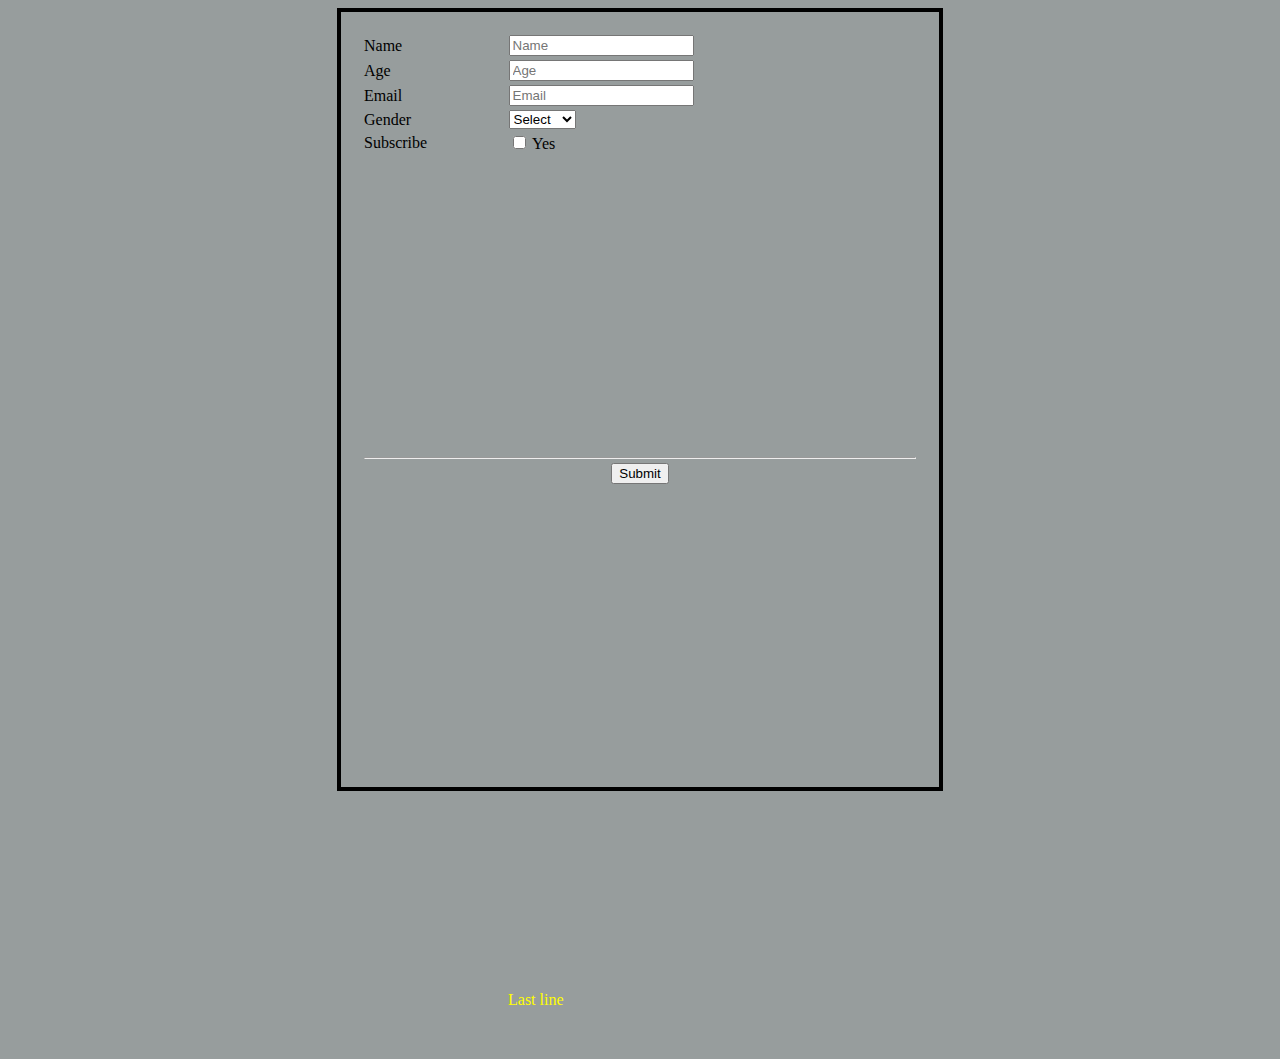
<file: clg /index.html>
<!DOCTYPE html>
<html lang="en">
<head>
    <meta charset="UTF-8">
    <meta name="viewport" content="width=device-width, initial-scale=1.0">
    <title>Document</title>
    <link rel="stylesheet" href="style.css">
</head>
<body>
    <table class="form">
        <tr>
            <td>Name</td>
            <td><input type="text" placeholder="Name"></td>
        </tr>
        <tr>
            <td>Age</td>
            <td><input type="number" placeholder="Age"></td>
        </tr>
        <tr>
            <td>Email</td>
            <td><input type="email" placeholder="Email"></td>
        </tr>
        <tr>
            <td>Gender</td>
            <td>
                <select>
                    <option value="">Select</option>
                    <option value="male">Male</option>
                    <option value="female">Female</option>
                    <option value="other">Other</option>
                </select>
            </td>
        </tr>
        <tr>
            <td>Subscribe</td>
            <td><input type="checkbox"> Yes</td>
        </tr>
        <tr>
            <td class="line" colspan="2"><hr></td>
        </tr>
        <tr>
            <td colspan="2" style="text-align:center;">
                <button type="submit">Submit</button>
            </td>
        </tr>
    </table>
    <div class="lstln">
        <p>Last line</p>
    </div>
    
</body>
</html>
</file>
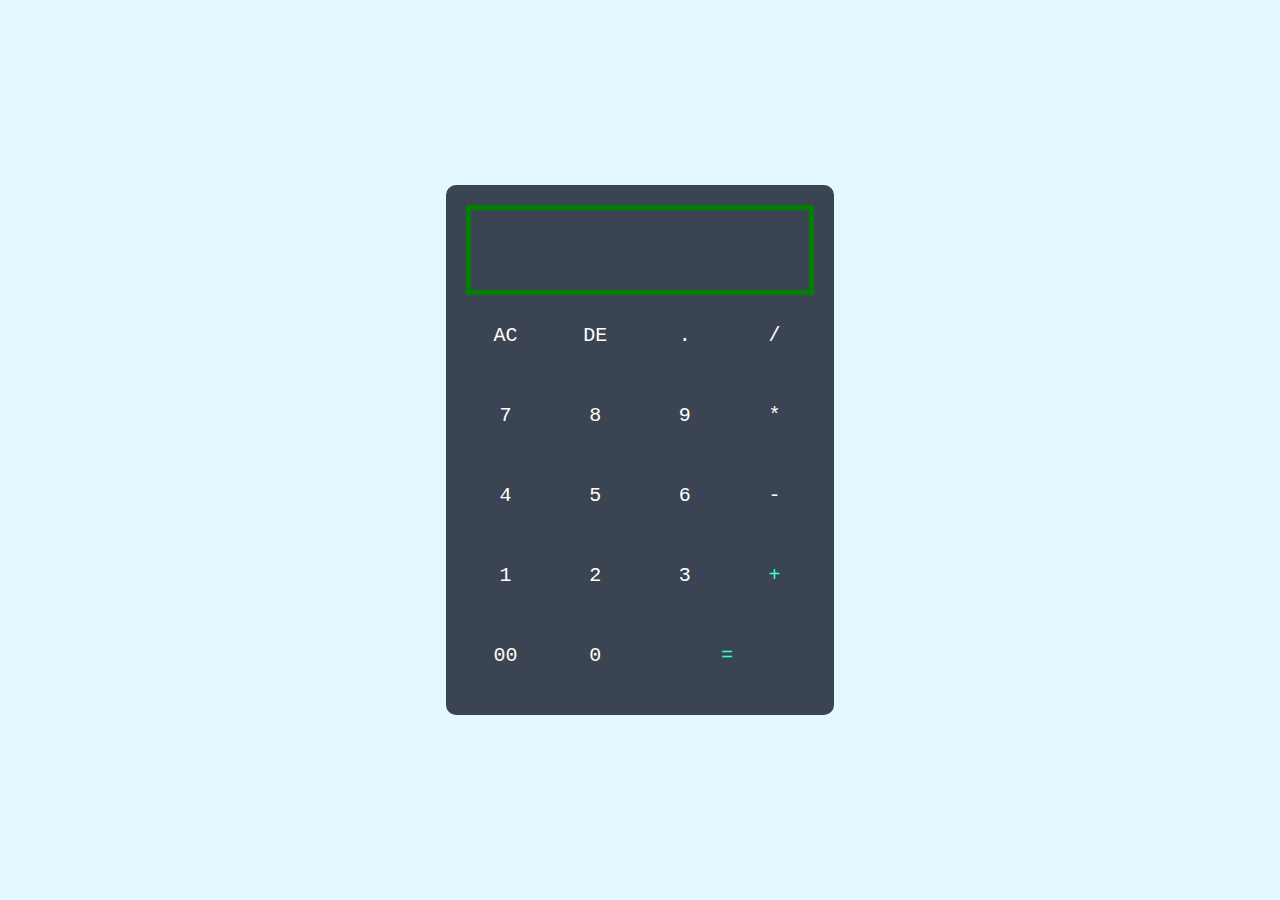
<file: design/index.html>
<!DOCTYPE html>
<html lang="en">
<head>
    <meta charset="UTF-8">
    <meta name="viewport" content="width=device-width, initial-scale=1.0">
    <title>Document</title>
    <link rel="stylesheet" href="style.css">
</head>
<body>
    <div class="container">
        <div class="calculator">
            <form>
                <div class="display" style="border:5px solid green;">
                    <input type="text" name="display">
                </div>
                <div>
                    <input type="button" value="AC" onclick="display.value =''">
                    <input type="button" value="DE" onclick="display.value =display.value.slice(0,-1)">
                    <input type="button" value="." onclick="display.value +='.' ">
                    <input type="button" value="/" onclick="display.value +='/' ">
                </div>
                <div>
                    <input type="button" value="7" onclick="display.value +='7' ">
                    <input type="button" value="8" onclick="display.value +='8' ">
                    <input type="button" value="9" onclick="display.value +='9' ">
                    <input type="button" value="*" onclick="display.value +='*' ">
                </div>
                <div>
                    <input type="button" value="4" onclick="display.value +='4' ">
                    <input type="button" value="5" onclick="display.value +='5' ">
                    <input type="button" value="6" onclick="display.value +='6' ">
                    <input type="button" value="-" onclick="display.value +='-' ">
                </div>
                <div>
                    <input type="button" value="1" onclick="display.value +='1' ">
                    <input type="button" value="2" onclick="display.value +='2' ">
                    <input type="button" value="3"  onclick="display.value +='3' ">
                    <input type="button" value="+" onclick="display.value +='+' " class="operator">
                </div>
                <div>
                    <input type="button" value="00" onclick="display.value +='00' ">
                    <input type="button" value="0" onclick="display.value +='0' ">
                    <input type="button" value="=" class="equal operator" onclick="display.value =eval(display.value) ">
                </div>
            </form>
        </div>
    </div>
</body>
</html>
</file>
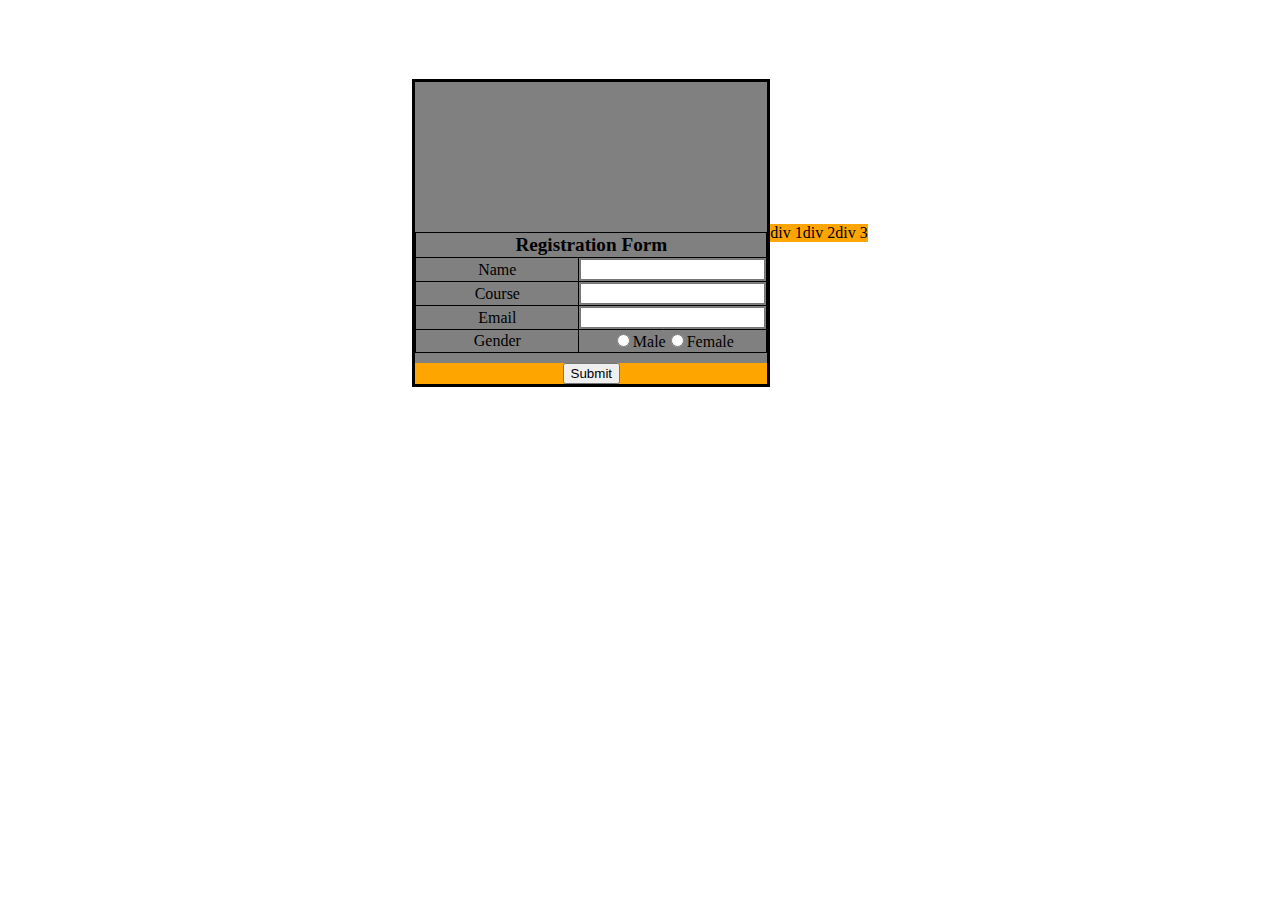
<file: html/index.html>
<!DOCTYPE html>
<html lang="en">
<head>
    <meta charset="UTF-8">
    <meta name="viewport" content="width=device-width, initial-scale=1.0">
    <title>Document</title>
    <link rel="stylesheet" href="style.css">
</head>
<body>
    <div class="box">
    <table>
        <th colspan="2">
            <big>Registration Form</big>
        </th>
        <tr>
            <td width="160">Name</td><td><input type="text"></td>
        </tr>
        <tr>
            <td width="160">Course</td><td><input type="text"></td>
        </tr>
        <tr>
            <td width="160">Email</td><td><input type="text"></td>
        </tr>
        <tr>
            <td width="160">Gender</td><td><input type="radio" value="Male" name="class">Male<input type="radio" value="Female" name="class">Female</td>
        </tr>
    </table>
    <div class="center-btn">
        <input type="submit">
    </div>
        
    </div>
    <div>div 1</div>
    <br>
    <div>div 2</div>
    <br>
    <div>div 3</div>
</body>
</html>
</file>
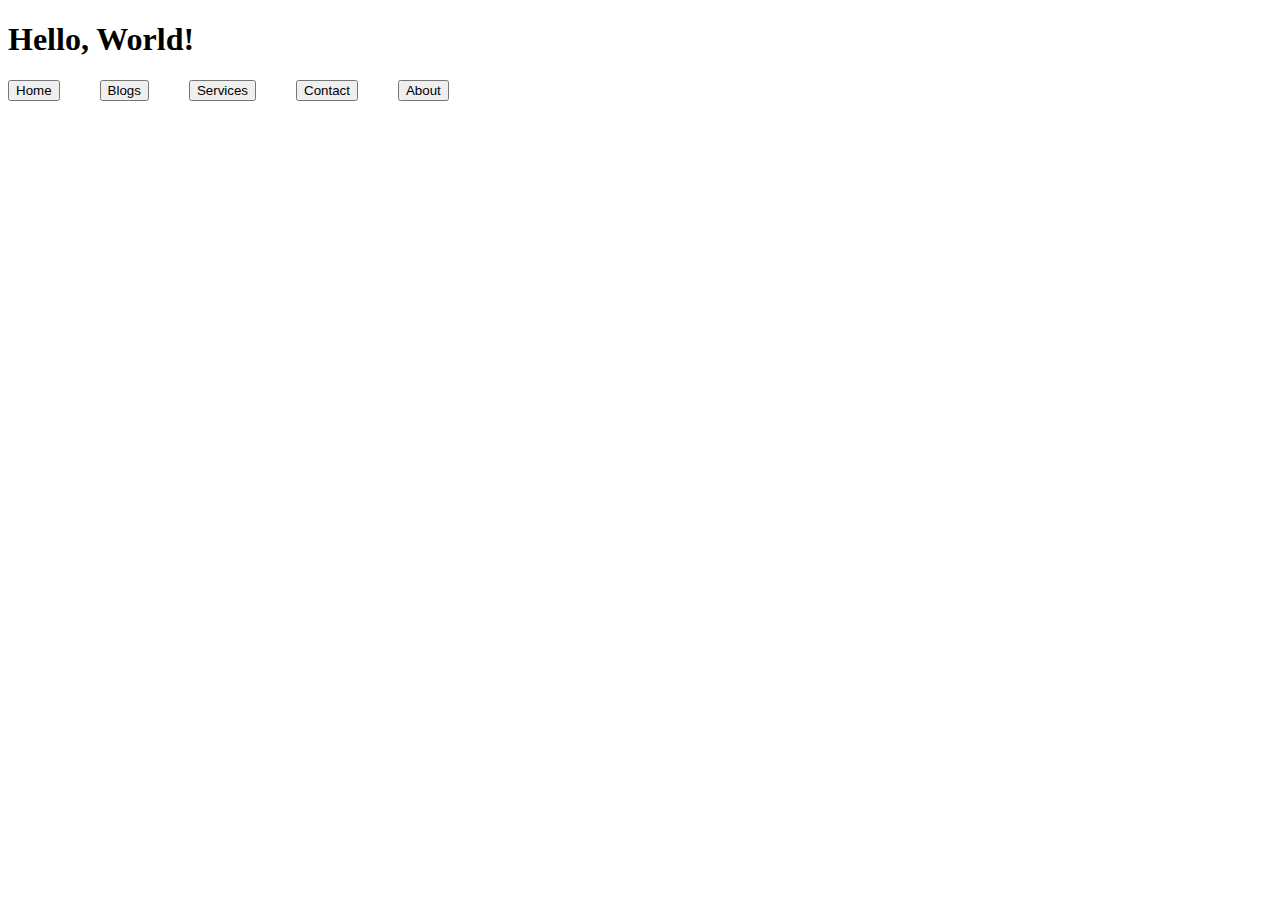
<file: clg /HTML/index.html>
<!DOCTYPE html>

<html>
<head>
  <meta http-equiv="CONTENT-TYPE" content="text/html; charset=UTF-8">
  <title>Hello, World!</title>
  
  <style>
  body:before {
  content: "";
  position: absolute;
  inset: 40% -60% 0 -60%;
  opacity: 0.3;
  pointer-events: none;
}

nav {
  position: relative;
  z-index: 1;
}

nav ul {
  margin: 0;
  padding: 0;
  list-style: none;
  display: flex;
  gap: 40px;
}

nav:before .active-element {
  transform: rotateY(180deg);
}

  
  </style>
</head>
<body>
  <h1>
    Hello, World!
  </h1>
  <nav><ul>
    <li class="active">
      <button>Home</button>
    </li>
    <li>
      <button>Blogs</button>
    </li>
    <li>
      <button>Services</button>
    </li>
    <li>
      <button>Contact</button>
    </li>
    <li>
      <button>About</button>
    </li>
  </ul></nav>
</body>
</html>
</file>
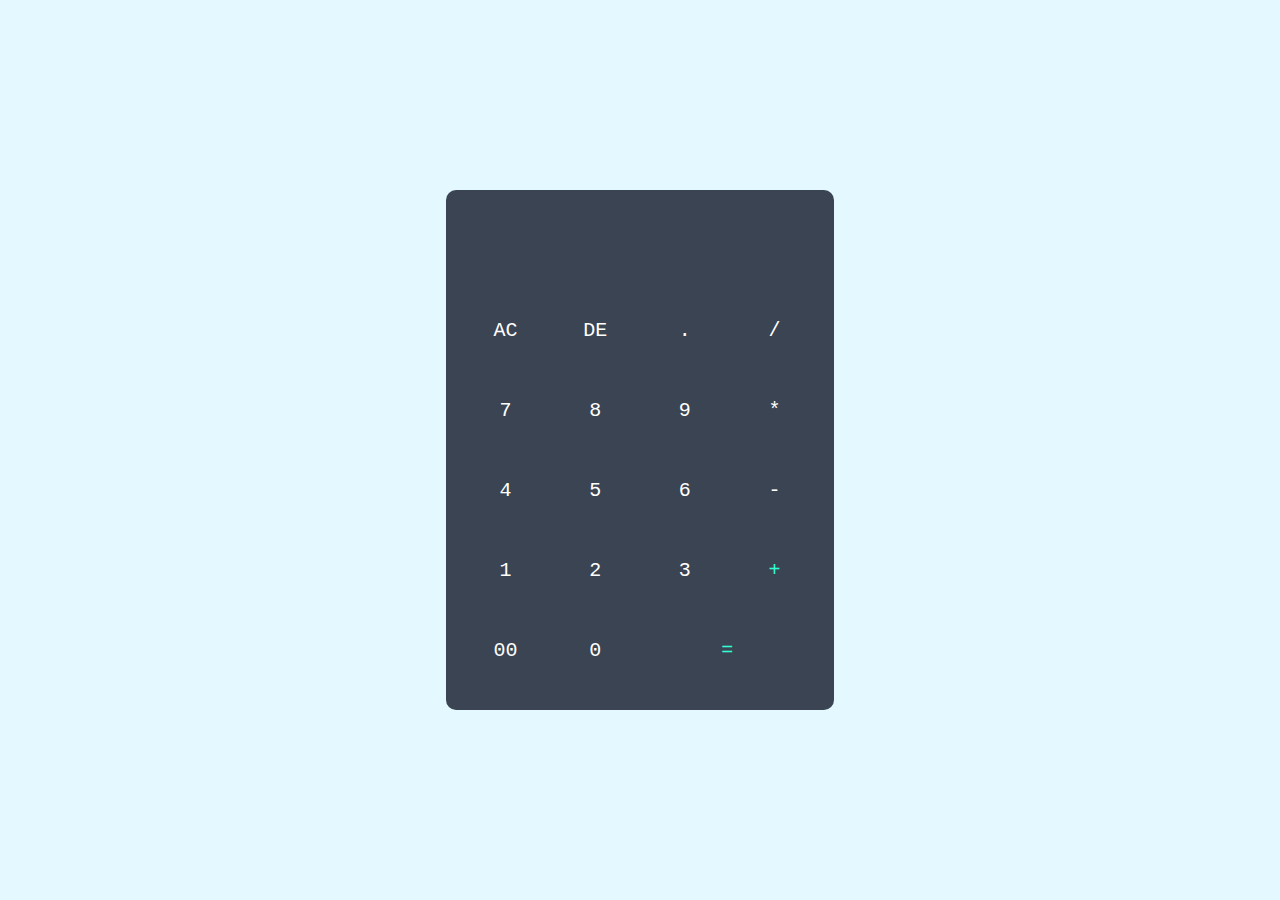
<file: design/design.html>
<!DOCTYPE html>
<html lang="en">
<head>
    <meta charset="UTF-8">
    <meta name="viewport" content="width=device-width, initial-scale=1.0">
    <title>Document</title>
    <link rel="stylesheet" href="style.css">
</head>
<body>
    <div class="container">
        <div class="calculator">
            <form>
                <div class="display">
                    <input type="text" name="display">
                </div>
                <div>
                    <input type="button" value="AC" onclick="display.value =''">
                    <input type="button" value="DE" onclick="display.value =display.value.slice(0,-1)">
                    <input type="button" value="." onclick="display.value +='.' ">
                    <input type="button" value="/" onclick="display.value +='/' ">
                </div>
                <div>
                    <input type="button" value="7" onclick="display.value +='7' ">
                    <input type="button" value="8" onclick="display.value +='8' ">
                    <input type="button" value="9" onclick="display.value +='9' ">
                    <input type="button" value="*" onclick="display.value +='*' ">
                </div>
                <div>
                    <input type="button" value="4" onclick="display.value +='4' ">
                    <input type="button" value="5" onclick="display.value +='5' ">
                    <input type="button" value="6" onclick="display.value +='6' ">
                    <input type="button" value="-" onclick="display.value +='-' ">
                </div>
                <div>
                    <input type="button" value="1" onclick="display.value+='1'" >
                    <input type="button" value="2" onclick="display.value+='2'" >
                    <input type="button" value="3"  >
                    <input type="button" value="+" class="operator">
                </div>
                <div>
                    <input type="button" value="00" onclick="display.value +='00' ">
                    <input type="button" value="0" onclick="display.value +='0' ">
                    <input type="button" value="=" class="equal operator" onclick="display.value =eval(display.value) ">
                </div>
            </form>
        </div>
    </div>
</body>
</html>
</file>
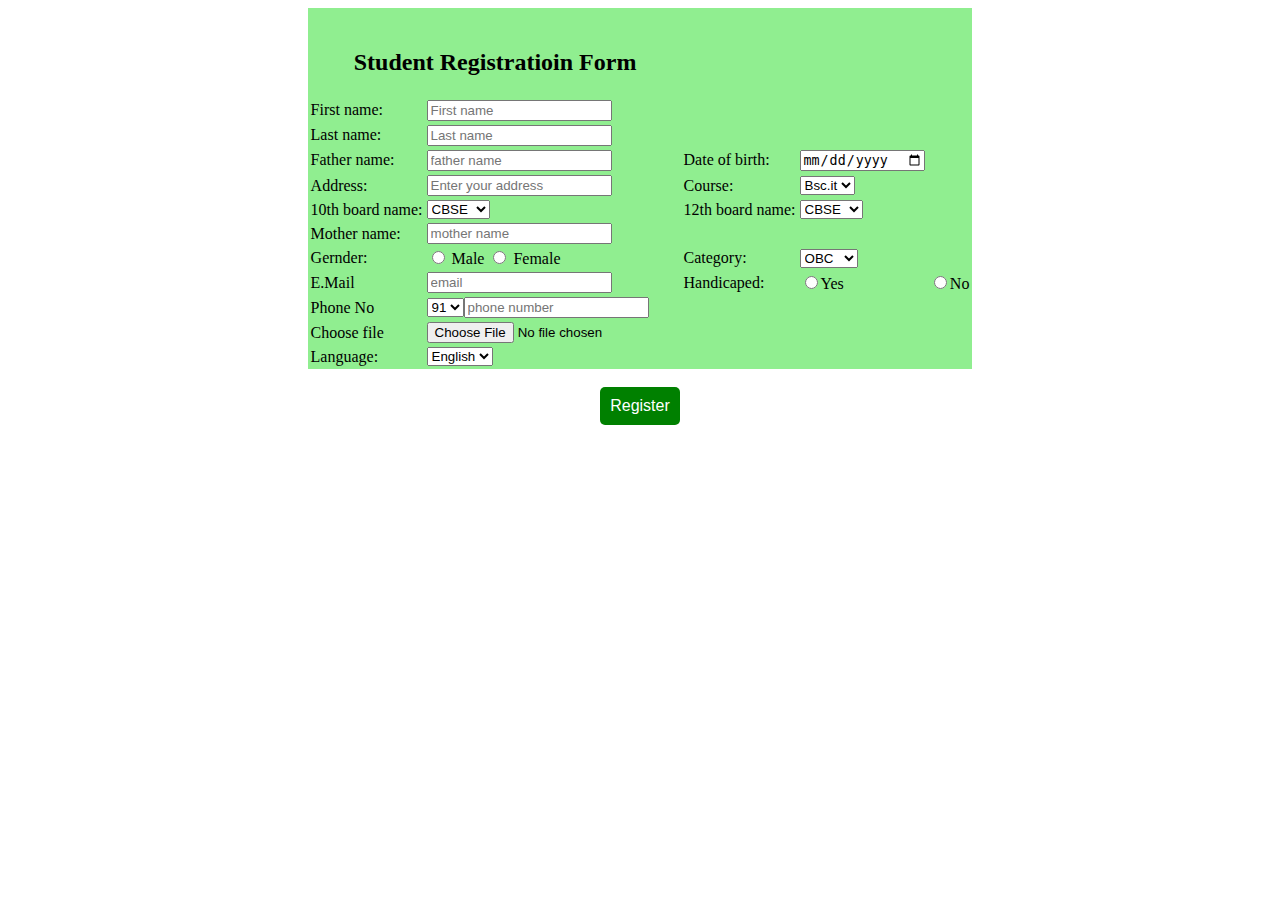
<file: html/cw.html>
<!DOCTYPE html>
<html lang="en">
<head>
    <title>Student Registraion form</title>
    <meta charset="UTF-8">
    <meta name="viewport" content="width=<device-width>, initial-scale=1.0">
    <title>Document</title>
</head>
<body>
    <center>
    <form>  <table border="0.9" width="0" align="centre" bgcolor="lightgreen"><tr><th colspan="2"  >&nbsp;<h2 align="centre"> Student Registratioin Form</h2> </th></tr>
        
            <tr>
                <td>
                First name:
                </td>
             <td>   <input type="text"  name=""      placeholder="First name"   </td>
            </tr>
            <tr>
                <td>Last name:</td>


                <td><input type="text" name="" placeholder="Last name"</td>
            </tr>
            <tr>
                <td>Father name:</td>
                <td><input type="text" name="" placeholder="father name" </td>
                <td>Date of birth:</td>
                <td><input type="date" name="" placeholder="dd-mm-yy"</td>
            </tr>
            <tr>
                <td>Address:</td>
                <td><input type="text" name="" placeholder="Enter your address" </td> 
            <td>Course:</td>
        <td><select><option>Bsc.it</option><option>BCA</option><option>BBM</option></select></td></tr>
                <tr>
                <td>10th board name:</td> <td><select><option>CBSE</option><option>BSEB</option><option>ICSCE</option></select></td>
                <td>12th board name:</td>
                <td><select><option>CBSE</option><option>BSEB</option><option>ICSCE</option></select></td>
              
            </tr>
            <tr>
                <td>Mother name:</td>
                <td><input type="text" name="" placeholder="mother name" </td>
                </tr>
                
               
            
            <tr>
                <td> Gernder:</td>
                <td>
                    <input type="radio" name="Gender"> Male
                    <input type="radio" name="Gender"> Female
                </td>         <td>Category:</td>
                               <td><select><option>OBC</option> <option>GEN</option><option>SC-St</option></select></td>

              </tr>

              <tr>
                <td>E.Mail</td>
                <td><input type="mail" name="" placeholder="email"</td>
                <td>Handicaped:</td>
                <td><input type="radio" name="Hendicaped">Yes</td>
                <td><input type="radio" name="Hendicaped">No</td>
              </tr>
              <tr>
                <td>Phone No</td>
                <td><select>
                    <option> 91</option>
                    <option> 93</option><option> 94</option><option> 71</option>
                    <input type="phone" placeholder="phone number">
                </select></td>
              </tr>
              <tr>
                <td>Choose file</td>
                <td><input type="file" name="" placeholder="choose file"> </td>
              </tr>
              <tr>
                        
               <td>Language:</td> <td> <select><option>English</option>
                             <option>Hindi</option></select> </td>
              </tr>
        </table>
        <br>
        
        <button type="submit" align="centre" style="background-color: green; color: white; padding: 10px; border: none; border-radius: 5px; font-size: 16px;">Register</button
        </center>
        
    </form>
</body>
</html>
</file>
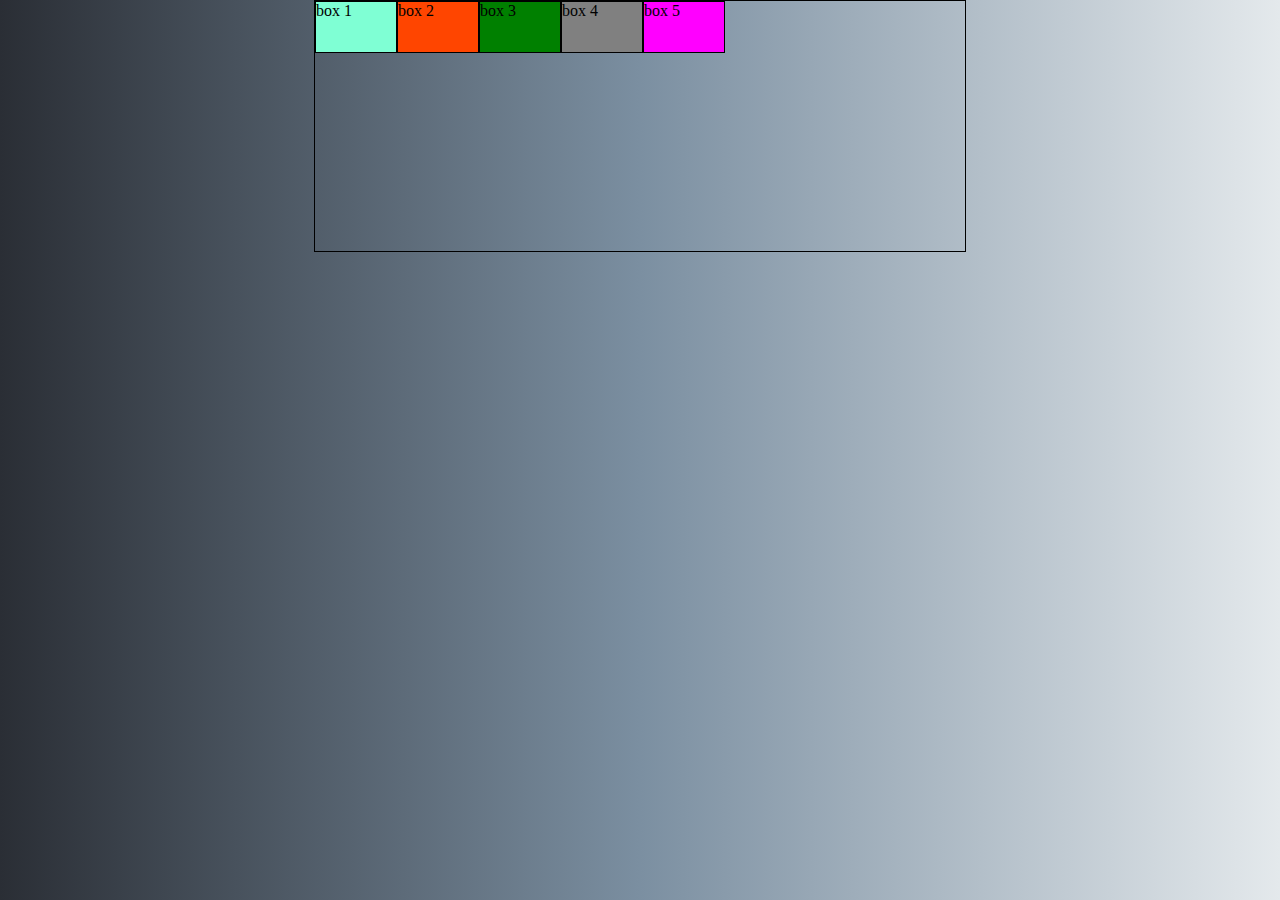
<file: html/explore.html>
<!DOCTYPE html>
<html lang="en">
<head>
    <meta charset="UTF-8">
    <meta name="viewport" content="width=device-width, initial-scale=1.0">
    <title>Document</title>
    <link rel="stylesheet" href="explore.css">
</head>
<body style="background: linear-gradient(to right, #2A2E35, #7B8FA1, #E4E9EC);">
    <div id="container">
        <div id="box1">box 1</div>
        <div id="box2">box 2</div>
        <div id="box3">box 3</div>
        <div id="box4">box 4</div>
        <div id="box5">box 5</div>      
    </div>
</body>
</html>
</file>
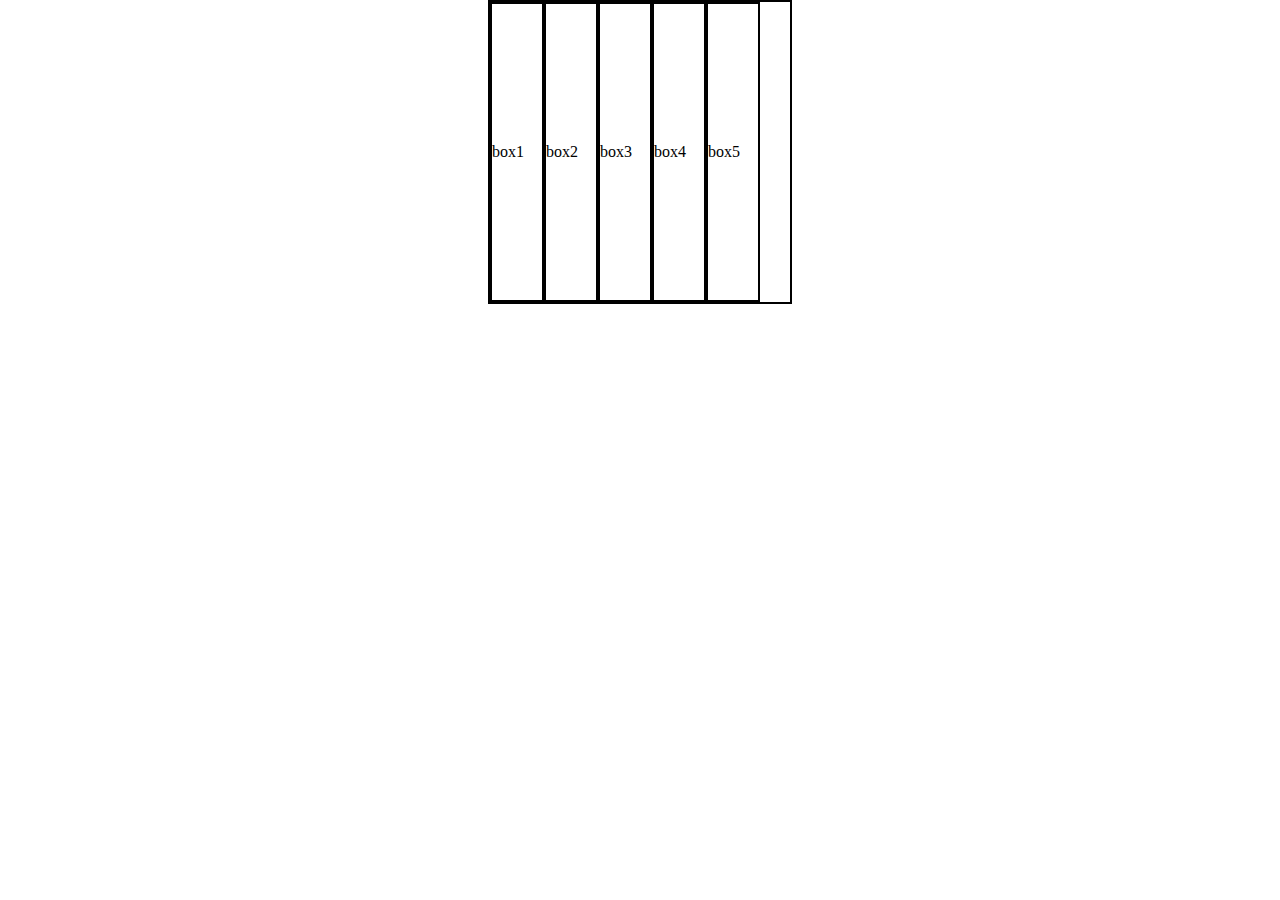
<file: html/flexbox.html>
<!DOCTYPE html>
<html>
<head>
	<meta http-equiv="CONTENT-TYPE" content="text/html; charset=UTF-8">
	<title>Hello, World!</title>
	<link rel="stylesheet" href="flexbox.css">
</head>
<body>
	<div class="container">
		<div id="box1">box1</div>
		<div id="box2">box2</div>
		<div id="box3">box3</div>
		<div id="box4">box4</div>
		<div id="box5">box5</div>
	</div>
</body>
</html>
</file>
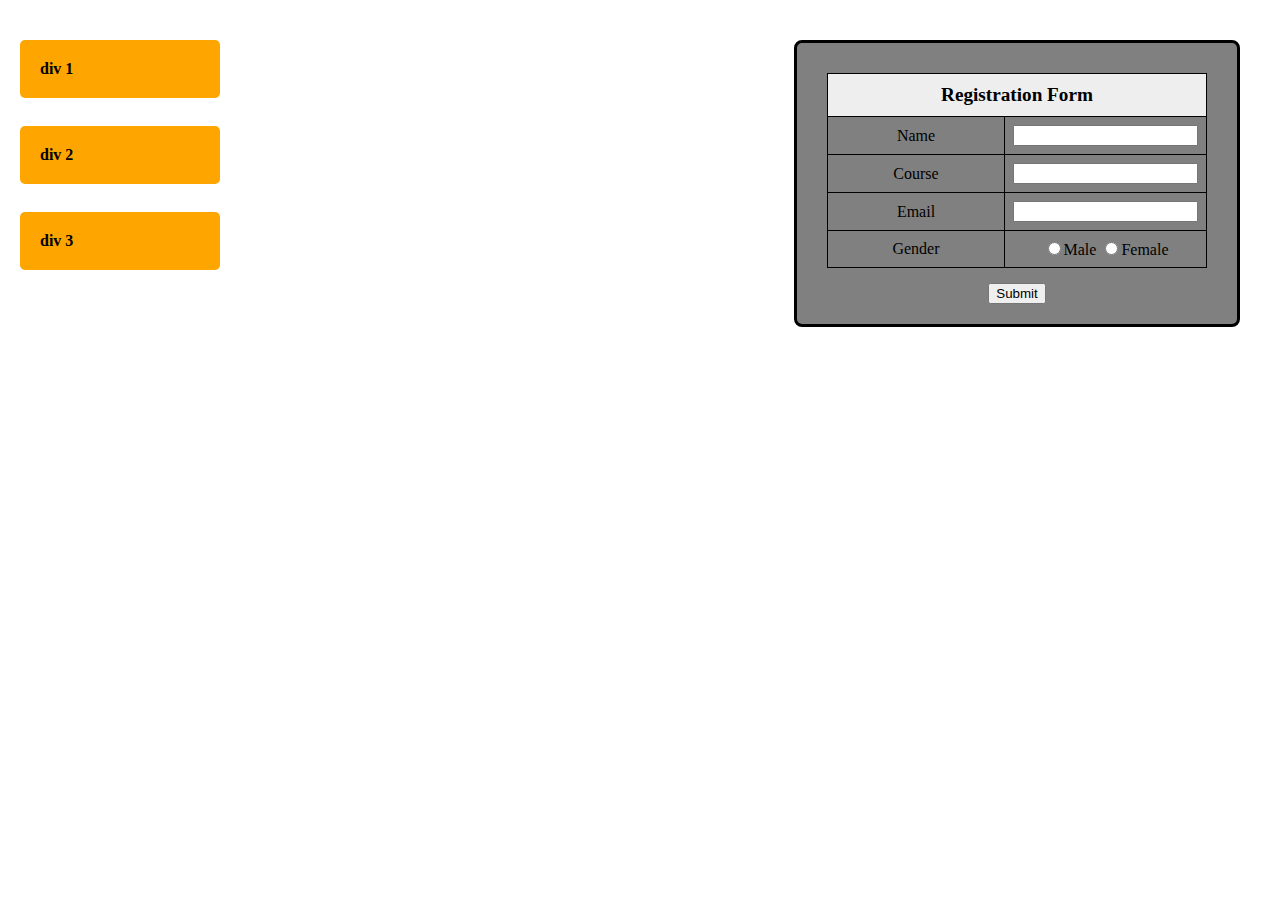
<file: html/newindex.html>
<!DOCTYPE html>
<html lang="en">
<head>
    <meta charset="UTF-8">
    <meta name="viewport" content="width=device-width, initial-scale=1.0">
    <title>Document</title>
    <link rel="stylesheet" href="newstyle.css">
</head>
<body>
    <div class="container">
        <div class="left-side">
            <div>div 1</div>
            <br>
            <div>div 2</div>
            <br>
            <div>div 3</div>
        </div>
        <div class="right-side">
            <div class="box">
                <table>
                    <tr>
                        <th colspan="2">
                            <big>Registration Form</big>
                        </th>
                    </tr>
                    <tr>
                        <td width="160">Name</td><td><input type="text"></td>
                    </tr>
                    <tr>
                        <td width="160">Course</td><td><input type="text"></td>
                    </tr>
                    <tr>
                        <td width="160">Email</td><td><input type="text"></td>
                    </tr>
                    <tr>
                        <td width="160">Gender</td>
                        <td>
                            <input type="radio" value="Male" name="class">Male
                            <input type="radio" value="Female" name="class">Female
                        </td>
                    </tr>
                </table>
                <div class="center-btn">
                    <input type="submit">
                </div>
            </div>
        </div>
    </div>
</body>
</html>
</file>
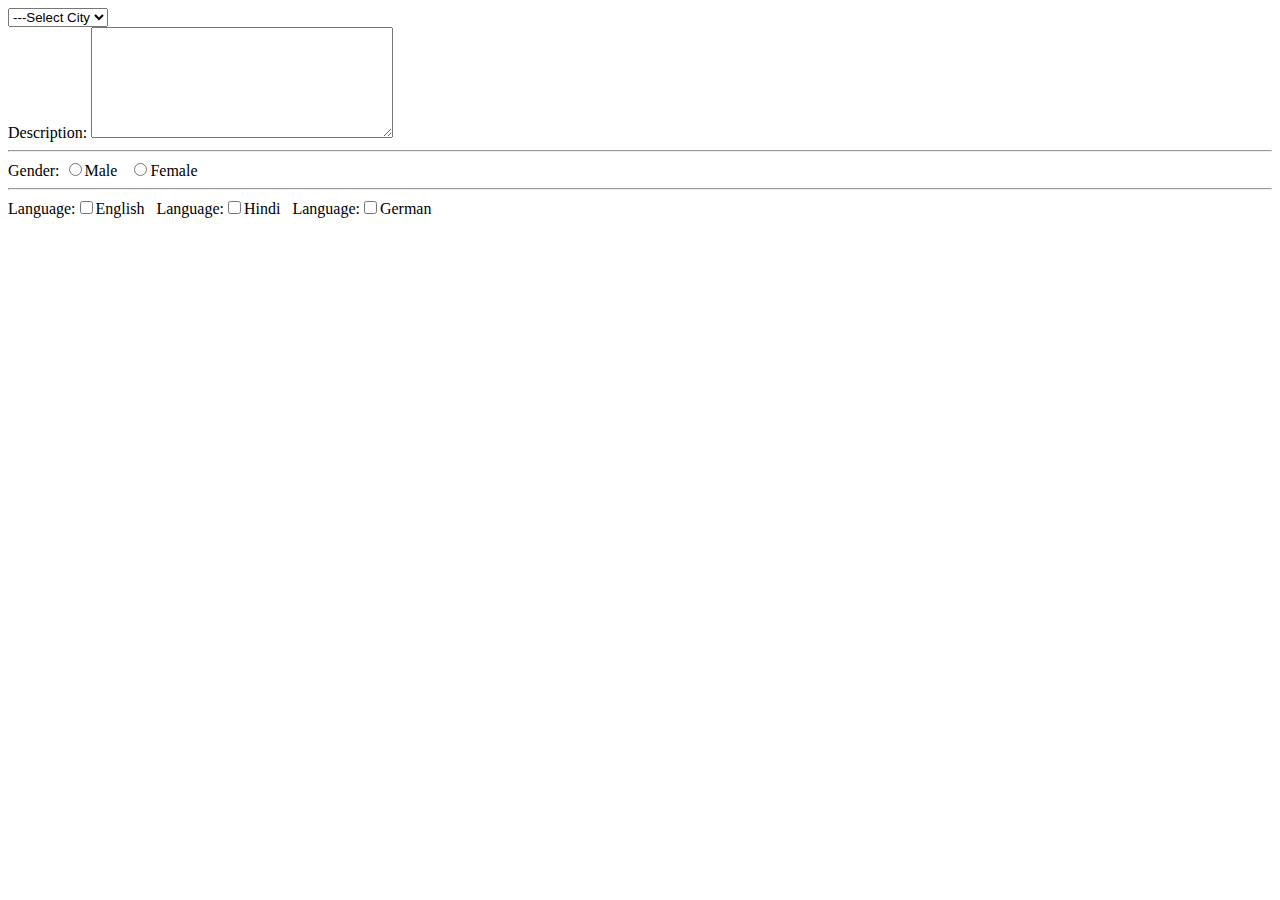
<file: html/selecttag.html>
<!DOCTYPE html>
<html lang="en">
<head>
    <meta charset="UTF-8">
    <meta name="viewport" content="width=<device-width>, initial-scale=1.0">
    <title>Document</title>
</head>
<body>
    <select>
        <option>---Select City</option>
        <Option>Patna</Option>
        <Option>Delhi</Option>
        <Option>Mumbai</Option>
    </select>
    <br>
    Description: <textarea rows="7" cols="35"></textarea>
    <hr>
    Gender: <input type="radio" name="gender" value="Male">Male &nbsp;
    <input type="radio" name="gender" value="female">Female
<hr>
Language:<input type="checkbox" name="language" value="English">English &nbsp;
Language:<input type="checkbox" name="language" value="Hindi">Hindi &nbsp;
Language:<input type="checkbox" name="language" value="German">German &nbsp;
</body>
</html>
</file>
<file: clg /style.css>
body{
    background-color: rgb(151, 157, 157);
}
p{
    color:yellow;
}
.line hr{
    padding: 20px;
    width:550px;
    height: -30;
    padding: 0px;
    margin:300px 0px 0px 0px;
    
}
.form{
    width: 600px;
    margin:auto;
    padding:20px 20px 300px 20px;
    border:4px solid black;
}
.lstln{
    margin:200px 300px 50px 500px;
}
</file>
<file: design/style.css>
*{
margin:0px;
padding:0px;
font-family: 'Courier New', Courier, monospace;
box-sizing: border-box;
}

.container{
    width: 100%;
    height:100vh;
    background: #e3f9ff;
    display: flex;
    align-items: center;
    justify-content: center;
}
.calculator{
background: #3a4452;
padding: 20px;
border-radius: 10px;

}
.calculator form input{
border:0;
outline: 0;
width:60px;
height:60px;
border-radius: 10px;
border-shadow:-8px -8px 15px rgba(255,255,255,0.1),5px,5px,15px rgba(0,0,0,0.2);
background:transparent;
font-size: 20px;
color:#fff;
cursor: pointer;
margin: 10px;
}
form.display{
display: flex;
justify-content: flex-end;
margin:20px 0;
width:120px;

}
form .display input{
text-align: right;
flex: 1;
width:300px;
font-size:45px;
box-shadow:none;
}
form input.equal{
	width:145px;
}
form input.operator{
	
color:#33ffd8;	
}
</file>
<file: html/style.css>
body {
        min-height: 50vh;
        display: flex;
        justify-content: center;
        align-items: center;
        }
table,th,td{
            border: 1px solid black;
            border-collapse: collapse;
            }
td{
            background-color: grey;
            text-align: center;
            }
.box{
    background-color:grey;
    border: 3px solid red;

}
table{
    margin-top: 150px;
}
div{
    background-color: orange;
}
.center-btn{
    text-align: center;
    margin-top: 10px;
}
.box{
        background-color: grey;
    border: 3px solid black;
}
</file>
<file: html/explore.css>
*{
    margin: 0;
    padding: 0;
    
}
body{
    display: flex;
    justify-content: center;
}
#container{
    border:1px solid black;
    height: 250px;
    width: 650px;
    display: flex;
}
#box1{
    border:1px solid black;
    background-color: aquamarine;
    height:50px;
    width: 80px;
}
#box2{
    border:1px solid black;
    background-color: orangered;
    height:50px;
    width: 80px;
}
#box3{
    border:1px solid black;
    background-color: green;
    height:50px;
    width: 80px;
}
#box4{
    border:1px solid black;
    background-color: grey;
    height:50px;
    width: 80px;
}
#box5{
    border:1px solid black;
    background-color: magenta;
    height:50px;
    width: 80px;    
}
</file>
<file: html/flexbox.css>
*{
  margin: 0;
  padding: 0;
  align-content: center;
}
body{
  display: flex;
  justify-content: center;
}
.container{
  height:300px;
  width: 300px;
  border: 2px solid black;
  display: flex;
  /* flex-direction: ; */
}
#box1{
  border: 2px solid black;
  width:50px;
}
#box2{
  border: 2px solid black;
  width:50px;
}
#box3{
  border: 2px solid black;
  width:50px;
}
#box4{
  border: 2px solid black;
  width:50px;
}
#box5{
  border: 2px solid black;
  width:50px;
}
</file>
<file: html/newstyle.css>
body {
    margin: 0;
    padding: 0;
    background: #fff;
}

.container {
    display: flex;
    min-height: 100vh;
    align-items: flex-start;
    justify-content: flex-start;
}

.left-side {
    flex: 1;
    padding: 40px 20px;
}

.left-side div {
    background-color: orange;
    margin-bottom: 10px;
    padding: 20px;
    width: 200px;
    box-sizing: border-box;
    border-radius: 5px;
    font-weight: bold;
    text-align: left;
}

.right-side {
    flex: 1;
    display: flex;
    justify-content: flex-end;
    align-items: flex-start;
    padding: 40px 40px 0 0;
}

.box {
    background-color: grey;
    border: 3px solid black;
    padding: 30px 30px 20px 30px;
    border-radius: 8px;
    min-width: 350px;
}

table, th, td {
    border: 1px solid black;
    border-collapse: collapse;
}

td {
    background-color: grey;
    text-align: center;
    padding: 8px;
}

th {
    background: #eee;
    padding: 10px;
}

.center-btn {
    text-align: center;
    margin-top: 15px;
}
</file>
